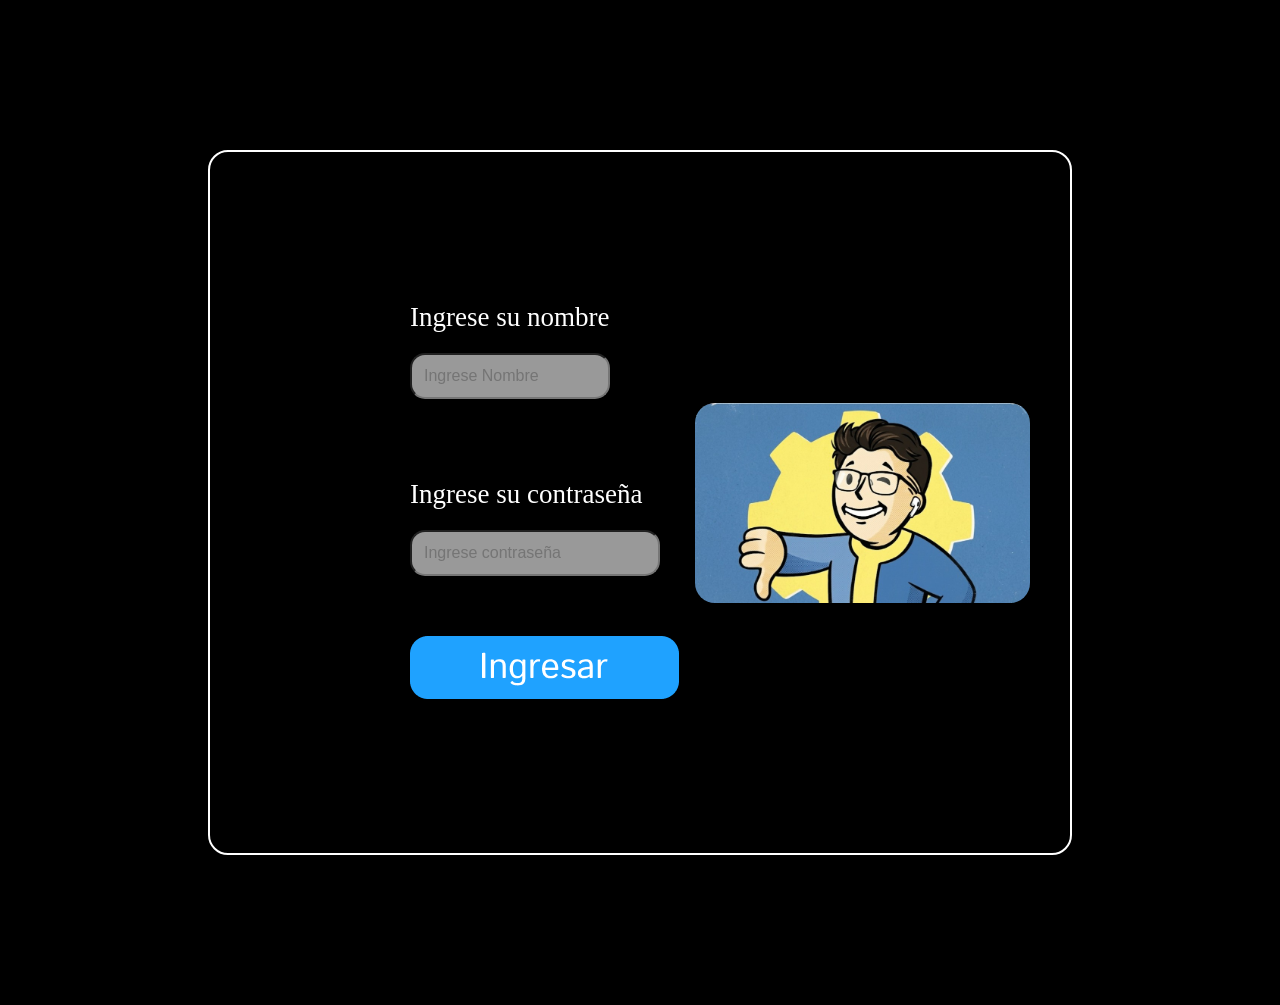
<file: Index.html>
<!DOCTYPE html>
<html lang="en">
<head>
    <meta charset="UTF-8">
    <meta name="viewport" content="width=device-width, initial-scale=1.0">
    <title>Login</title>
    <link rel="stylesheet" href="Styles.css" />
    <link rel="stylesheet" href="index.css"/>
</head>
<body>
    <article Class="Box_ingresar">
    <main>
        <form>
            <div class="Ingresar_Nombre">
            <label>Ingrese su nombre</label>
            <input type="text" id="Nombre" placeholder="Ingrese Nombre">
            </div>
        <div Class="Ingresar_contraseña">
            <label>Ingrese su contraseña</label>
            <input type="password" id="contraseña" placeholder="Ingrese contraseña">
        </div>
        <a  href="Principal.html">
        <img src="Group_3.png" alt="IngresarImg" id="IngresarImg">
        </a>
        <img src="Yo(pregunta).jpeg" alt="YoIMG" id="yopr" >
        </form>
    </main>
</article>
    
</body>
</html>
</file>
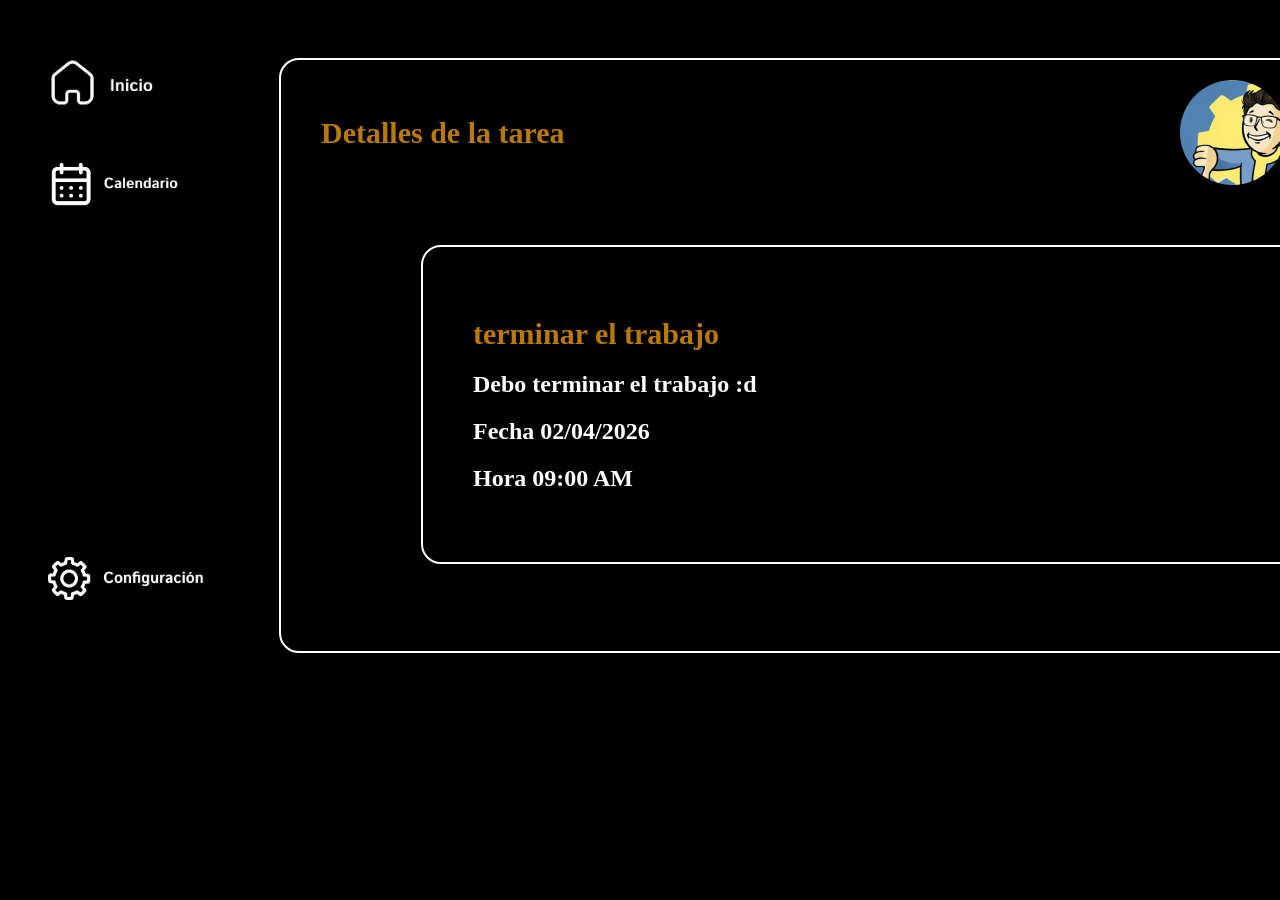
<file: Detall.html>
<!DOCTYPE html>
<html lang="en">
<head>
    <meta charset="UTF-8">
    <meta name="viewport" content="width=device-width, initial-scale=1.0">
    <title>Detalles de la tarea</title>
    <link rel="stylesheet" href="Styles.css" />
    <link rel="stylesheet" href="Detall.css"
</head>
<body>
    <sidebar>
        <a href="Principal.html">
        <img  src="Group_7.png" alt="InicioNewImg" id="InicioNewImg">
        </a>
        <img src="Group_13.png" alt="CalendarioImg" id="CalendarioImg">
        <img src="Group_12.png" alt="ConfingImg" id="ConfingImg">
    </sidebar>

<main class="Box_grande">

        <header>
            <h1>Detalles de la tarea</h1>
            <img src="Mask_group.png" alt="ImgCuenta" id="ImgCuenta" />
        </header>
        <div class="Box_1">
            <h1>terminar el trabajo</h1>
            <h2>Debo terminar el trabajo :d</h2>
            <h2>Fecha 02/04/2026</h2>
            <h2>Hora 09:00 AM</h2>
        </div>
        
    </main>

</body>
</html>
</file>
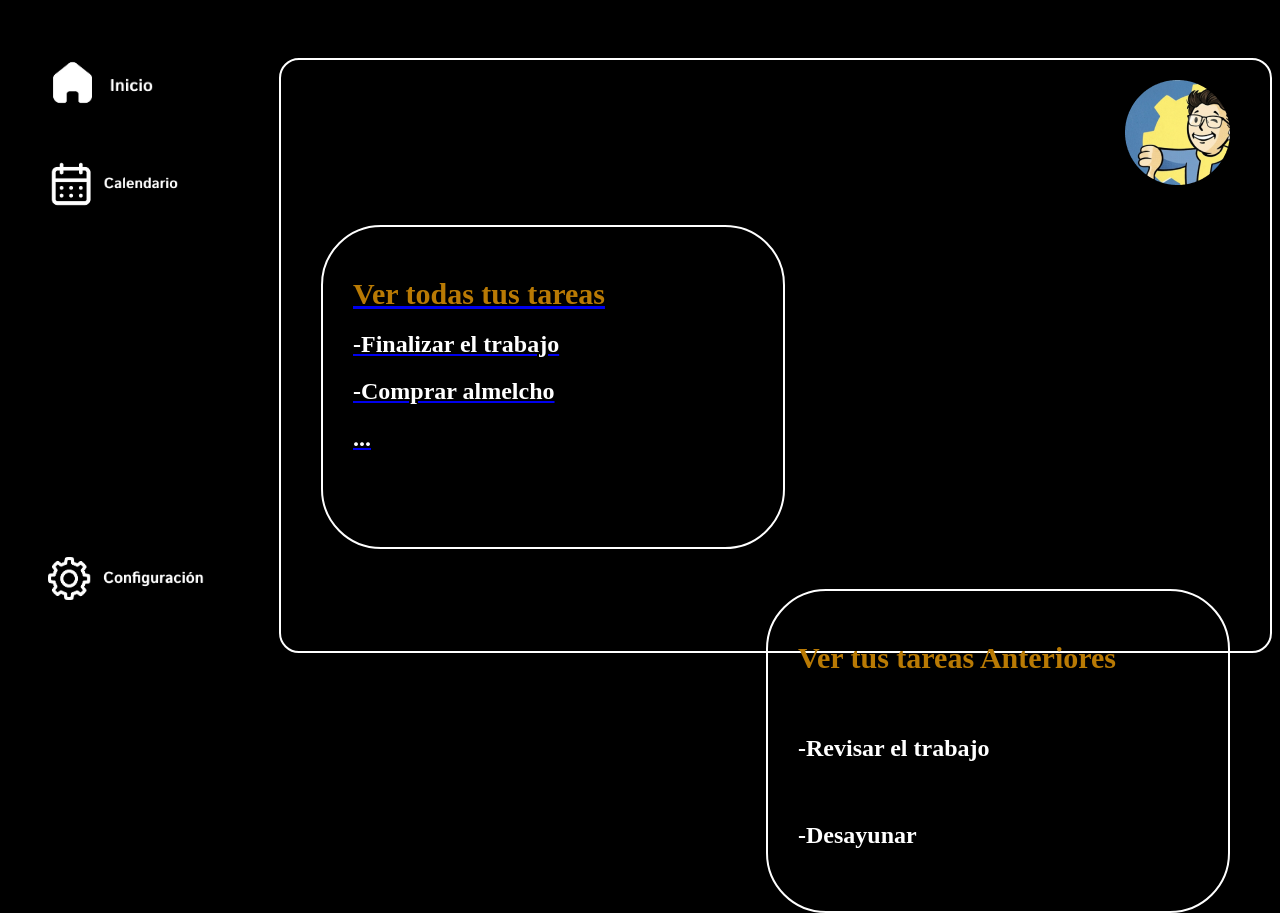
<file: Principal.html>
<!DOCTYPE html>
<html lang="en">
<head>
    <meta charset="UTF-8">
    <meta name="viewport" content="width=device-width, initial-scale=1.0">
    <title>Inicio</title>
    <link rel="stylesheet" href="Styles.css" />
    <link rel="stylesheet" href="Principal.css" />
</head>
<body>

    <sidebar>
        <a href="vew.html">
        <img src="Group_10.png" alt="InicioImg" id="InicioImg">
         </a>
        <img src="Group_13.png" alt="CalendarioImg" id="CalendarioImg">
        <img src="Group_12.png" alt="ConfingImg" id="ConfingImg">
    </sidebar>
    
    <main class="Box_grande">

        <header>
            <img src="Mask_group.png" alt="ImgCuenta" id="ImgCuenta"/>
        </header>
        
        <div class="Box_1">
            <a href="vew.html" >
            <h1 >Ver  todas tus tareas</h1>
           
            <h2>-Finalizar el trabajo</h2>
            <h2>-Comprar almelcho</h2>
            <h2>...</h2>
            </a>
        </div>
         
        <div class="Box_2">
            <h1>Ver tus tareas Anteriores</h1>
            <h2>-Revisar el trabajo</h2>
            <h2>-Desayunar</h2>
        </div>
    </main>
</body>
</html>
</file>
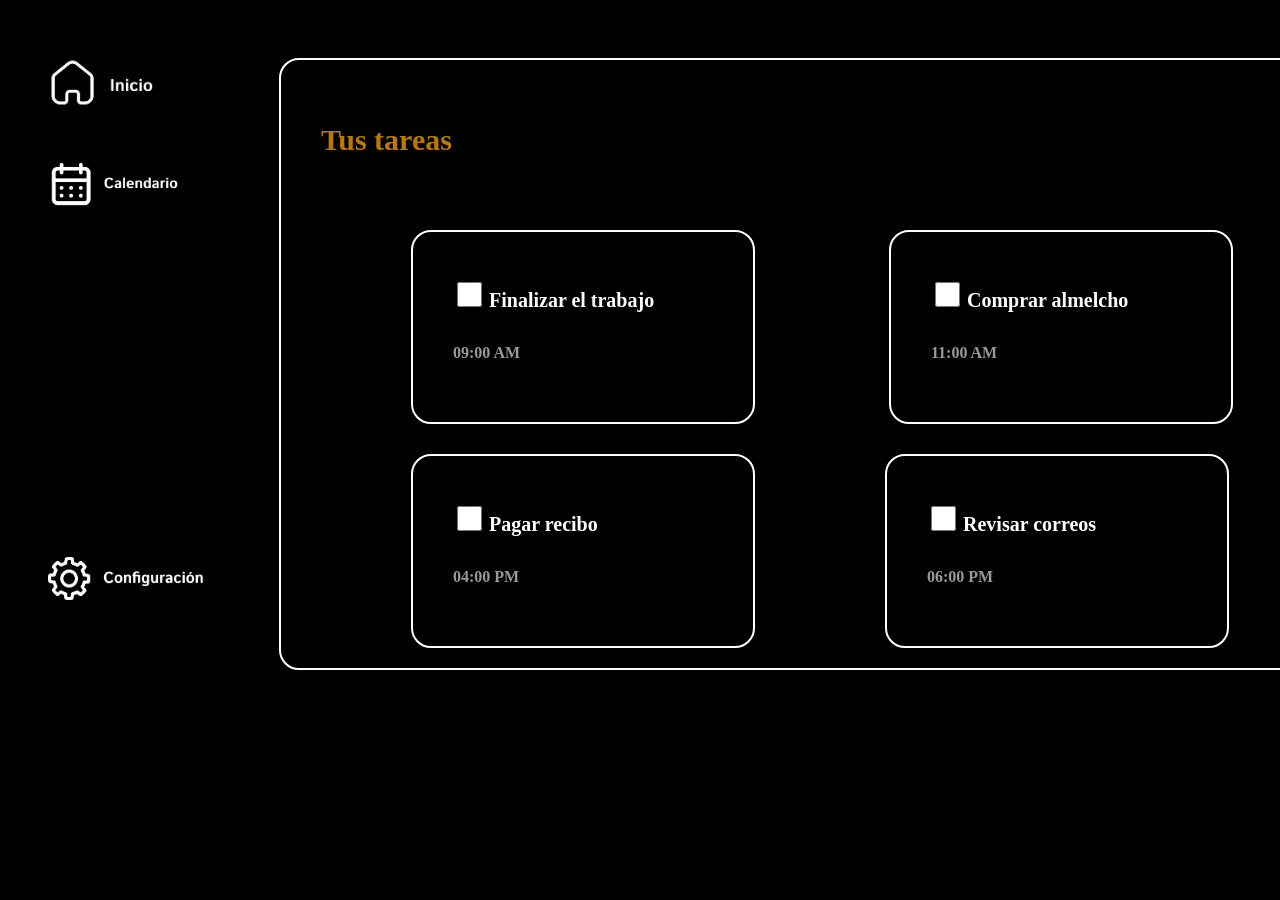
<file: vew.html>
<!DOCTYPE html>
<html lang="en">
<head>
    <meta charset="UTF-8">
    <meta name="viewport" content="width=device-width, initial-scale=1.0">
    <title>Overvew</title>
    <link rel="stylesheet" href="Styles.css" />
    <link rel="stylesheet" href="vew.css"/>
</head>
<body>
    <sidebar>
        <a href="Principal.html">
        <img  src="Group_7.png" alt="InicioNewImg" id="InicioNewImg">
        </a>
        <img src="Group_13.png" alt="CalendarioImg" id="CalendarioImg">
        <img src=" Group_12.png" alt="ConfingImg" id="ConfingImg">
    </sidebar>
    
    <main class="Box_grande">

        <header>
            <h1>Tus tareas</h1>
            <a class= "Bton_nuevo"   href="Createt.html">
            <img  src="Group_5.png" alt="Bton_nuevo">
            </a>
            <img src="Mask_group.png" alt="ImgCuenta" id="ImgCuenta">
        </header>

        <xd>
        <div class="Box_1">
            <form>
                <input type="checkbox" id="Task" for="task"/>
            </form>
            <h2>Finalizar el trabajo</h2>
            <h3>09:00 AM</h3>
    
        </div>
        <div class="Box_2">
            <form>
                
                <input type="checkbox" id="Task" for="task"/>
            </form>
            <h2>Comprar almelcho</h2>
            <h3>11:00 AM</h3>
    
        </div><div class="Box_3">
            <form>
                
                <input type="checkbox" id="Task" for="task"/>
            </form>
            <h2>Pagar recibo</h2>
            <h3>04:00 PM</h3>
    
        </div><div class="Box_4">
            <form>
                
                <input type="checkbox" id="Task" for="task"/>
            </form>
            <h2>Revisar correos</h2>
            <h3>06:00 PM</h3>
    
        </div>
        </xd>
    </main>
</body>
</html>
</file>
<file: Styles.css>
body {
    background-color: black;
    
}

h1 {
    color: #B97A04;
}

h2 {
    color: #FFFFFF;
}

h3 {
    color: rgba(255, 255, 255, 0.6);
}

label {
    font-size: 27px;
    color:#FFFFFF
}

input {
    font-size: 16px;
}
</file>
<file: index.css>
.Box_ingresar {
   position: relative;
    border-color: #FFFFFF ;
    border-radius: 20px;
    border-style: solid;
    border-width: 2px;
    margin: 150px 200px 150px 200px;
}

form {
    
    margin: 150px 200px 150px 200px
}
.Ingresar_Nombre {
  display: flex;
  flex-direction: column;
  gap: 20px;
  width: 200px;
}

.Ingresar_contraseña {
  display: flex;
  flex-direction: column;
  gap: 20px;
  width: 250px;
  margin-top: 80px;
}

#yopr {
  position: absolute;
    height: 200px;
    border-radius: 20px;
    right: 40px; 
    top: 50%; 
    transform: translateY(-50%); 
}

#IngresarImg {
    margin-top: 60px;
}

input {
    background-color: rgba(255, 255, 255, 0.6);
    border-radius: 15px;
    padding: 12px;
}
</file>
<file: Detall.css>
body {
    display: flex;
    flex-direction: row;
}

h1 {
    font-size: 30px;
}


sidebar {
      display: flex;
      flex-direction: column;
      margin-top: 50px;
      gap: 50px;
      margin-left: 40px;
}

sidebar #ConfingImg {
    margin-top: 300px;
}

a #InicioNewImg {
    width: 105px;
    cursor: pointer;
}

#CalendarioImg {
    width: 130px;
    cursor: pointer;
}

#ConfingImg {
    width: 156px;
    cursor: pointer;
}

.Box_grande {
    position: relative;
    margin: 50px  0px 100px 75px;
    border: 2px;
    width: 160vh;
    border-color: white;
    border-radius: 20px;
    border-style: solid;
    height: 591px;
}

header {
    margin-top: 20px;
    display: flex;
    flex-direction: row;
    align-items: center;
    margin-left: 40px;
    margin-right: 40px;
}

header #ImgCuenta {
   margin-left: auto;
}

.Box_1 {
    border:2px;
    border-color: white;
    border-style: solid;
    border-radius: 20px;
    width: 800px;
    margin-left: 140px;
    margin-top: 60px;
    padding: 50px;
}
</file>
<file: Principal.css>
body {
    display: flex;
    flex-direction: row;
}

h1 {
    font-size: 30px;
}
sidebar {
      display: flex;
      flex-direction: column;
      margin-top: 50px;
      gap: 50px;
      margin-left: 40px;
}

sidebar #ConfingImg {
    margin-top: 300px;
}

a #InicioImg {
    width: 105px;
    cursor: pointer;
}

#CalendarioImg {
    width: 130px;
    cursor: pointer;
}

#ConfingImg {
    width: 156px;
    cursor: pointer;
}

.Box_grande {
    position: relative;
    margin: 50px  0px 100px 75px;
    border: 2px;
    width: 160vh;
    border-color: white;
    border-radius: 20px;
    border-style: solid;
    height: 591px;
}

header {
    margin-top: 20px;
    display: flex;
    flex-direction: row;
    align-items: center;
    margin-left: 40px;
    margin-right: 40px;
}

header #ImgCuenta {
   margin-left: auto;
}
.Box_1 {
    float: left; 
    display: flex;
    flex-direction: column;
    gap: 20px;
    margin-left: 40px;
    margin-top: 40px;
    border: 2px solid white;
    border-radius: 60px;
    width: 400px; 
    padding: 30px;
    height: 260px;
}


.Box_2 {
    float: right; 
    display: flex;
    flex-direction: column;
    gap: 20px;
    margin-right: 40px; 
    margin-top: 40px;
    border: 2px solid white;
    border-radius: 60px;
    width: 400px;
    padding: 30px;
    height: 260px;
}


.Box_grande::after {
    content: "";
    display: table;
    clear: both;
}
</file>
<file: vew.css>
body {
    display: flex;
    flex-direction: row;
}
body h2 {
    font-size: 20px;
}

body h3 {
    font-size: 16px;
}


sidebar {
      display: flex;
      flex-direction: column;
      margin-top: 50px;
      gap: 50px;
      margin-left: 40px;
}

sidebar #ConfingImg {
    margin-top: 300px;
}

a #InicioNewImg {
    width: 105px;
    cursor: pointer;
}

#CalendarioImg {
    width: 130px;
    cursor: pointer;
}

#ConfingImg {
    width: 156px;
    cursor: pointer;
}


.Box_grande {
    position: relative;
    margin: 50px  0px 100px 75px;
    border: 2px;
    width: 160vh;
    border-color: white;
    border-radius: 20px;
    border-style: solid;
}

header {
    margin-top: 20px;
    display: flex;
    flex-direction: row;
    align-items: center;
    margin-left: 40px;
    margin-right: 40px;
}

header h1 {
    width: 1000px;
    font-size: 30px;
}

header .Bton_nuevo {
    display: flex;
    position: relative;
    margin-right: 50px;
   height: 40px;
   cursor: pointer;
}

header #ImgCuenta {
    width: 120px;
}

.Box_1,.Box_2,.Box_3,.Box_4 {
    border: 2px;
    border-radius: 20px;
    border-color: white;
    border-style: solid;
    width: 300px;
    height: 150px;
    margin: 30px 0px 0px 0px;
    padding: 40px 0px 0px 40px;

}

.Box_1, .Box_2 {
    display:inline-block;
    margin-left: 130px;
}

.Box_3, .Box_4 {
    display:inline-block;
    margin-left: 130px;
    margin-bottom: 20px;
}


form, h2 {
    display: inline-block;
}

input[type="checkbox"] {
    width: 25px;  
    height: 25px; 
    cursor: pointer;
}
</file>
